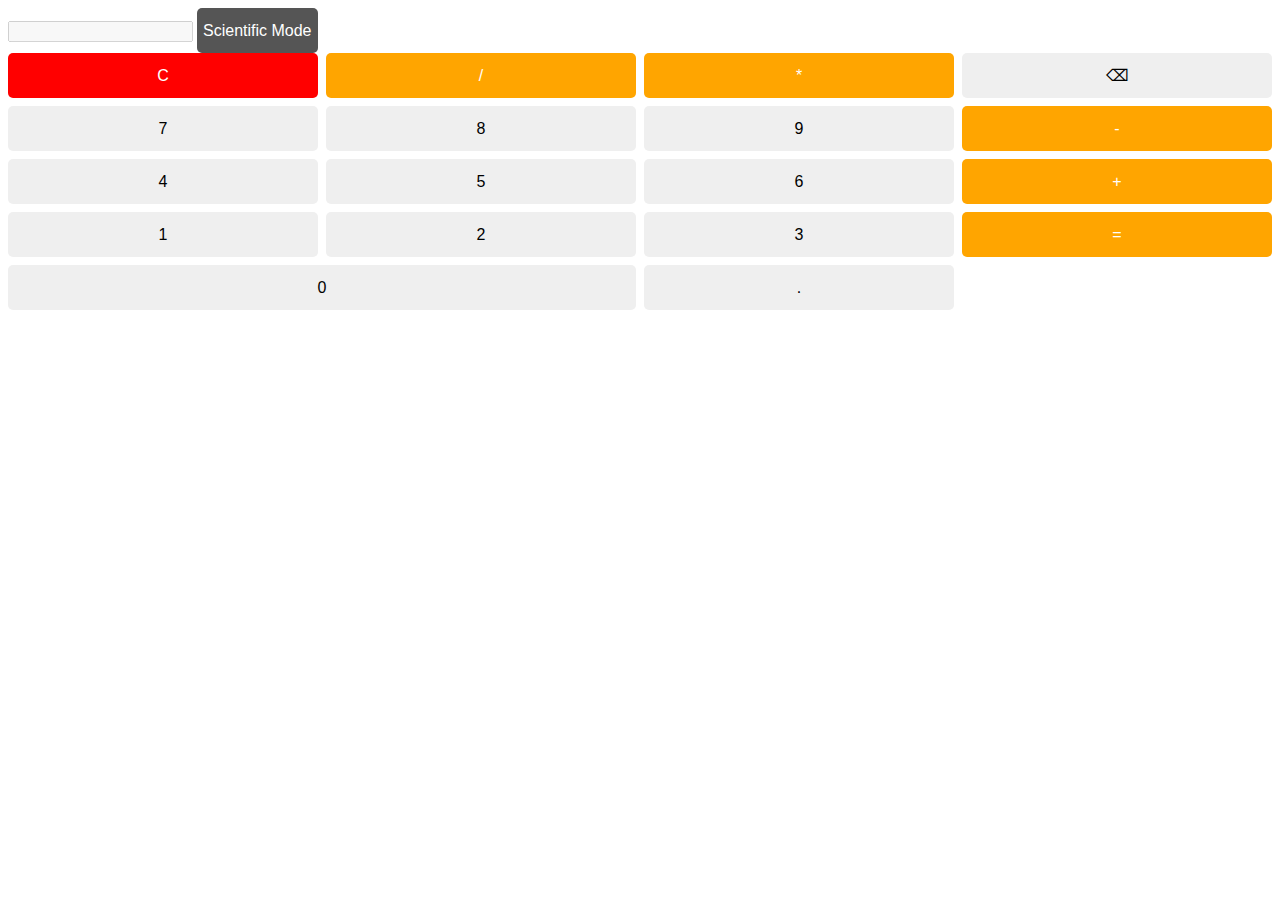
<file: EXP5/index.html>
<html>
<head>
    <title>Scientific Calculator</title>
    <style>
        
            border-radius: 10px;
            width: 340px;
        }

        #display {
            width: 100%;
            height: 50px;
            font-size: 20px;
            margin-bottom: 10px;
            text-align: right;
            padding: 5px;
            border-radius: 5px;
            border: none;+
        }

        .buttons {
            display: grid;
            grid-template-columns: repeat(4, 1fr);
            gap: 8px;
        }

        .scientific {
            display: none;
            margin-bottom: 10px;
        }

        .scientific.active {
            display: grid;
            grid-template-columns: repeat(4, 1fr);
            gap: 8px;
        }

        button {
            height: 45px;
            font-size: 16px;
            border: none;
            border-radius: 5px;
            cursor: pointer;
        }

        .operator { background: orange; color: white; }
        .clear { background: red; color: white; }
        .mode { background: #555; color: white; }
    </style>
</head>
<body>

<div class="calculator">
    <input type="text" id="display" disabled>

    <button class="mode" onclick="toggleScientific()">Scientific Mode</button>

    <!-- Scientific Buttons -->
    <div class="scientific" id="scientificPanel">
        <button onclick="calculateScientific('sin')">sin</button>
        <button onclick="calculateScientific('cos')">cos</button>
        <button onclick="calculateScientific('tan')">tan</button>
        <button onclick="calculateScientific('sqrt')">√</button>

        <button onclick="calculateScientific('log')">log</button>
        <button onclick="calculateScientific('ln')">ln</button>
        <button onclick="appendValue(Math.PI)">π</button>
        <button onclick="appendValue('^')">^</button>
    </div>

    <!-- Basic Buttons -->
    <div class="buttons">
        <button onclick="clearDisplay()" class="clear">C</button>
        <button onclick="appendValue('/') " class="operator">/</button>
        <button onclick="appendValue('*')" class="operator">*</button>
        <button onclick="deleteLast()">⌫</button>

        <button onclick="appendValue('7')">7</button>
        <button onclick="appendValue('8')">8</button>
        <button onclick="appendValue('9')">9</button>
        <button onclick="appendValue('-')" class="operator">-</button>

        <button onclick="appendValue('4')">4</button>
        <button onclick="appendValue('5')">5</button>
        <button onclick="appendValue('6')">6</button>
        <button onclick="appendValue('+')" class="operator">+</button>

        <button onclick="appendValue('1')">1</button>
        <button onclick="appendValue('2')">2</button>
        <button onclick="appendValue('3')">3</button>
        <button onclick="calculate()" class="operator">=</button>

        <button onclick="appendValue('0')" style="grid-column: span 2;">0</button>
        <button onclick="appendValue('.')">.</button>
    </div>
</div>

<script>
    function appendValue(value) {
        document.getElementById("display").value += value;
    }

    function clearDisplay() {
        document.getElementById("display").value = "";
    }

    function deleteLast() {
        let display = document.getElementById("display");
        display.value = display.value.slice(0, -1);
    }

    function calculate() {
        try {
            let expression = document.getElementById("display").value;

            // Replace ^ with **
            expression = expression.replace(/\^/g, "**");

            let result = Function('"use strict";return (' + expression + ')')();
            document.getElementById("display").value = result;
        } catch {
            alert("Invalid Expression");
        }
    }

    function calculateScientific(type) {
        let display = document.getElementById("display");
        let value = parseFloat(display.value);

        if (isNaN(value)) {
            alert("Enter a number first");
            return;
        }

        let result;

        switch(type) {
            case 'sin':
                result = Math.sin(value * Math.PI / 180); // degree mode
                break;
            case 'cos':
                result = Math.cos(value * Math.PI / 180);
                break;
            case 'tan':
                result = Math.tan(value * Math.PI / 180);
                break;
            case 'sqrt':
                result = Math.sqrt(value);
                break;
            case 'log':
                result = Math.log10(value);
                break;
            case 'ln':
                result = Math.log(value);
                break;
        }

        display.value = result;
    }

    function toggleScientific() {
        document.getElementById("scientificPanel").classList.toggle("active");
    }
</script>

</body>
</html>
</file>
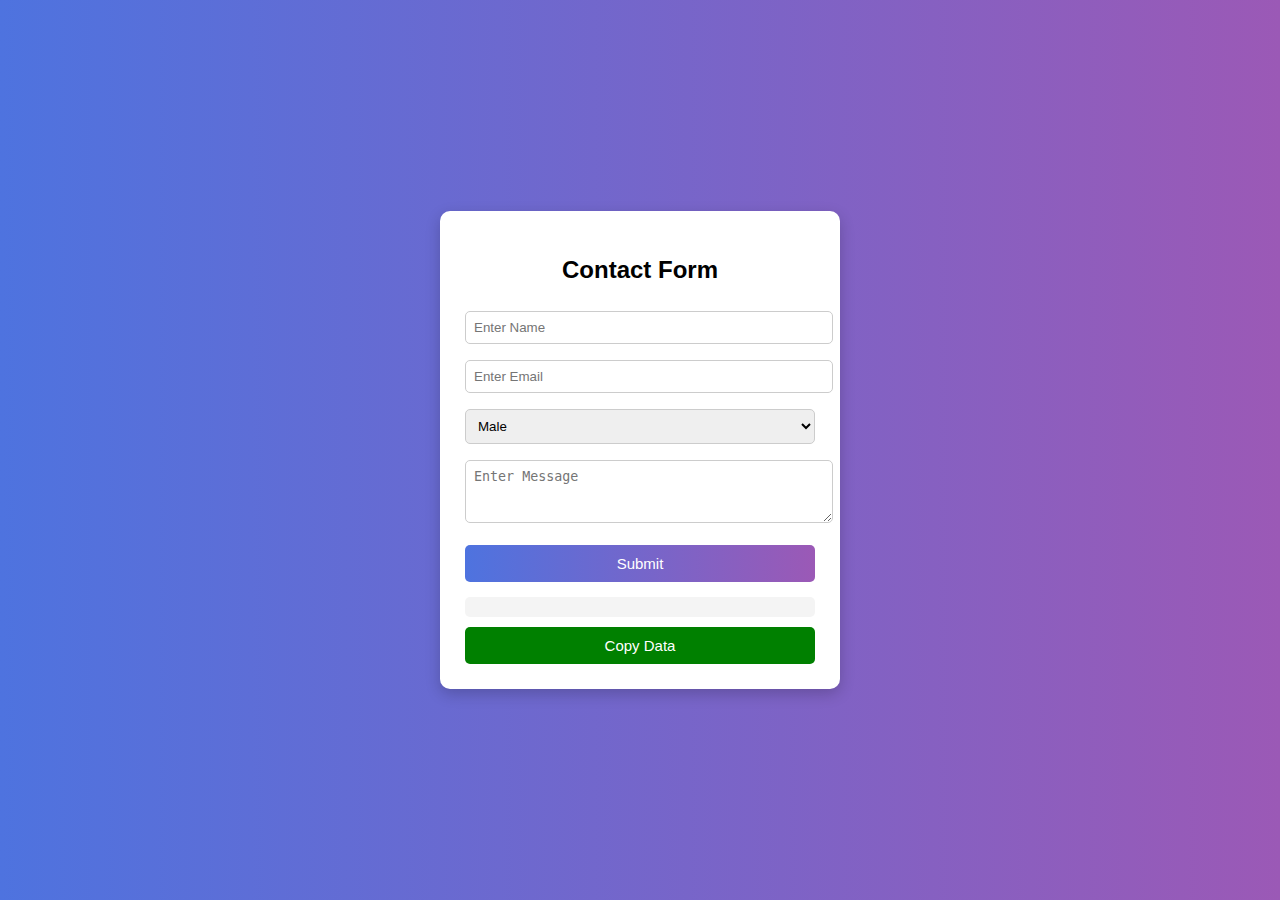
<file: EXP6/index.html>
<!DOCTYPE html>
<html lang="en">
<head>
<meta charset="UTF-8">
<meta name="viewport" content="width=device-width, initial-scale=1.0">
<title>Form with Copy Feature</title>

<style>
    body {
        margin: 0;
        font-family: Arial, sans-serif;
        background: linear-gradient(to right, #4e73df, #9b59b6);
        display: flex;
        justify-content: center;
        align-items: center;
        height: 100vh;
    }

    .container {
        background: white;
        padding: 25px;
        width: 350px;
        border-radius: 10px;
        box-shadow: 0 5px 15px rgba(0,0,0,0.2);
    }

    h2 {
        text-align: center;
    }

    input, select, textarea {
        width: 100%;
        padding: 8px;
        margin: 8px 0;
        border-radius: 5px;
        border: 1px solid #ccc;
    }

    button {
        width: 100%;
        padding: 10px;
        border: none;
        border-radius: 5px;
        margin-top: 10px;
        cursor: pointer;
        font-size: 15px;
    }

    .submit-btn {
        background: linear-gradient(to right, #4e73df, #9b59b6);
        color: white;
    }

    .copy-btn {
        background: green;
        color: white;
    }

    .output {
        margin-top: 15px;
        background: #f4f4f4;
        padding: 10px;
        border-radius: 5px;
        white-space: pre-line;
    }
</style>
</head>

<body>

<div class="container">
    <h2>Contact Form</h2>

    <form id="form">
        <input type="text" id="name" placeholder="Enter Name" required>
        <input type="email" id="email" placeholder="Enter Email" required>

        <select id="gender">
            <option value="Male">Male</option>
            <option value="Female">Female</option>
        </select>

        <textarea id="message" rows="3" placeholder="Enter Message"></textarea>

        <button type="submit" class="submit-btn">Submit</button>
    </form>

    <div id="output" class="output"></div>

    <button id="copyBtn" class="copy-btn">Copy Data</button>
</div>

<script>
    const form = document.getElementById("form");
    const output = document.getElementById("output");
    const copyBtn = document.getElementById("copyBtn");

    form.addEventListener("submit", function(e) {
        e.preventDefault();

        const name = document.getElementById("name").value;
        const email = document.getElementById("email").value;
        const gender = document.getElementById("gender").value;
        const message = document.getElementById("message").value;

        output.textContent =
            "Name: " + name + "\n" +
            "Email: " + email + "\n" +
            "Gender: " + gender + "\n" +
            "Message: " + message;
    });

    copyBtn.addEventListener("click", async function() {
        try {
            await navigator.clipboard.writeText(output.textContent);
            copyBtn.textContent = "Copied!";
            setTimeout(() => {
                copyBtn.textContent = "Copy Data";
            }, 2000);
        } catch (err) {
            alert("Failed to copy!");
        }
    });
</script>

</body>
</html>
</file>
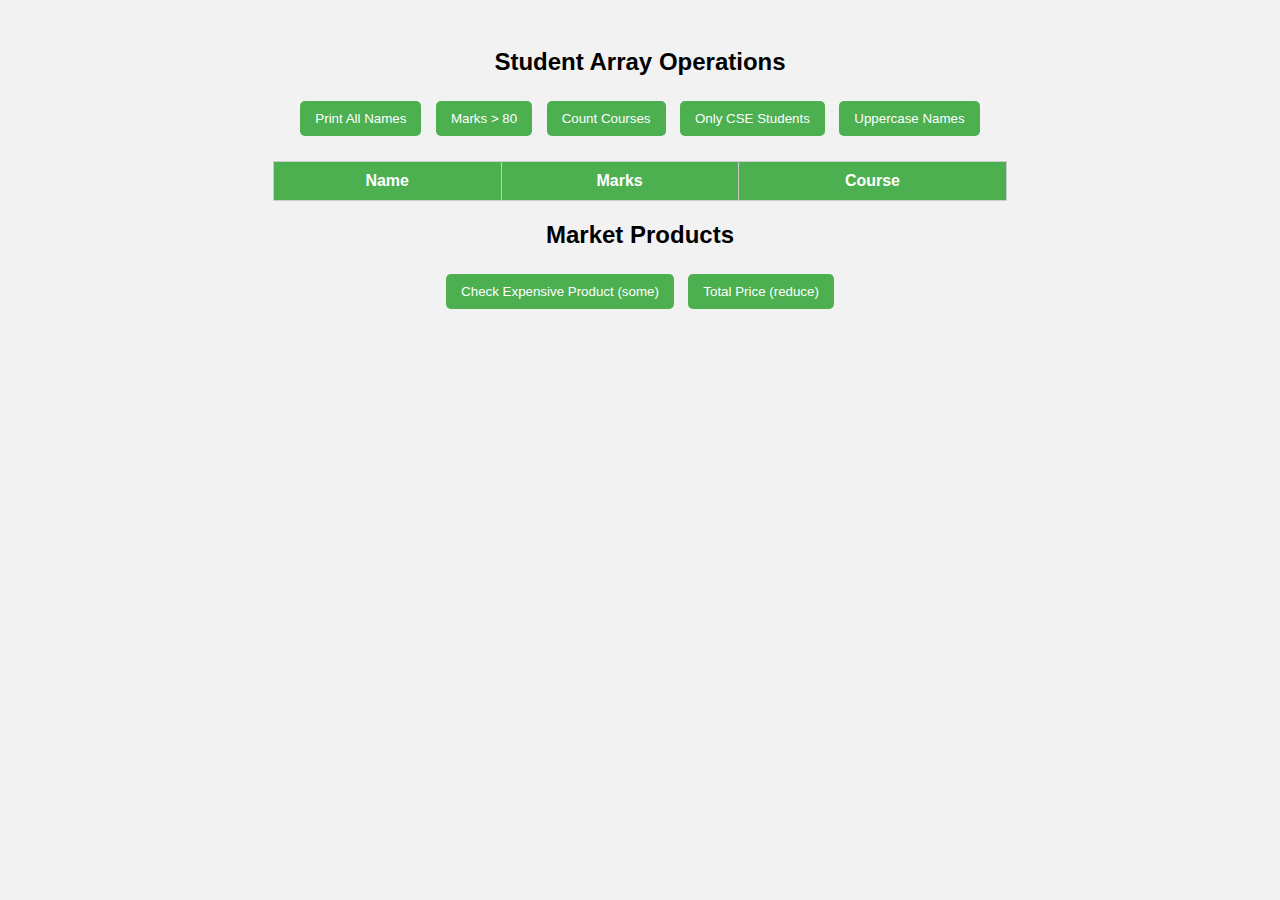
<file: EXP7/INDEX.html>
<!DOCTYPE html>
<html>
<head>
<title>WT Lecture Program</title>
<link rel="stylesheet" href="style.css">
</head>

<body>

<h2>Student Array Operations</h2>

<div class="buttons">
<button onclick="printNames()">Print All Names</button>
<button onclick="marksAbove80()">Marks > 80</button>
<button onclick="countCourses()">Count Courses</button>
<button onclick="showCSE()">Only CSE Students</button>
<button onclick="convertUpper()">Uppercase Names</button>
</div>

<table>
<thead>
<tr>
<th>Name</th>
<th>Marks</th>
<th>Course</th>
</tr>
</thead>

<tbody id="tableBody"></tbody>
</table>

<h2>Market Products</h2>

<div class="buttons">
<button onclick="checkExpensive()">Check Expensive Product (some)</button>
<button onclick="totalPrice()">Total Price (reduce)</button>
</div>

<p id="result"></p>

<script src="script.js"></script>

</body>
</html>
</file>
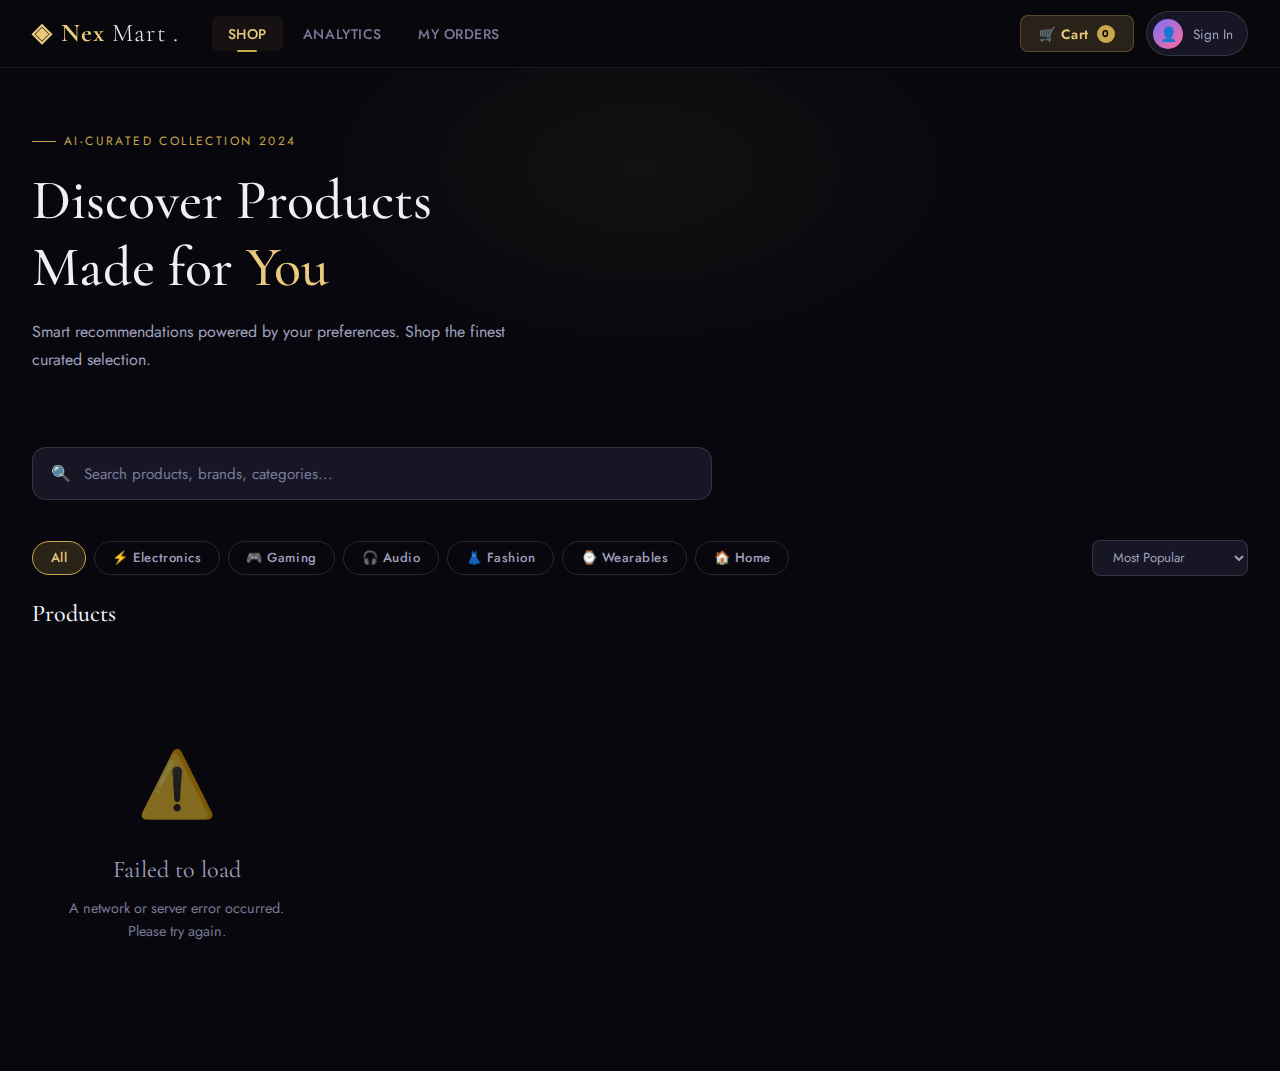
<file: nexmart_production/index.html>
<!DOCTYPE html>
<html lang="en">
<head>
  <meta charset="UTF-8">
  <meta name="viewport" content="width=device-width, initial-scale=1.0">
  <title>NexMart — AI-Powered Premium Shopping</title>
  <meta name="description" content="Discover curated products with AI-powered recommendations">
  <link rel="stylesheet" href="assets/css/style.css">
  <link rel="icon" href="data:image/svg+xml,<svg xmlns='http://www.w3.org/2000/svg' viewBox='0 0 100 100'><text y='.9em' font-size='90'>◈</text></svg>">
</head>
<body>

<!-- ============================================
     NAVBAR
     ============================================ -->
<nav class="navbar">
  <div class="container">
    <div class="logo">◈ Nex<span>Mart</span><span class="logo-dot">.</span></div>

    <div class="nav-links">
      <button class="nav-link active" data-page="shop"            onclick="showPage('shop')">Shop</button>

      <button class="nav-link"        data-page="analytics"        onclick="showPage('analytics')">Analytics</button>
      <button class="nav-link"        data-page="orders"           onclick="showPage('orders')">My Orders</button>
    </div>

    <div class="nav-right">
      <button class="cart-btn" onclick="showPage('cart')">
        🛒 Cart
        <span class="cart-badge" id="cartBadge">0</span>
      </button>
      <button class="user-btn" id="userBtn">
        <div class="avatar" id="navAvatar">👤</div>
        <span id="navUserName">Sign In</span>
      </button>
      <button class="logout-btn" id="logoutBtn" style="display: none;" onclick="signOut()">
        Log Out
      </button>
    </div>
  </div>
</nav>

<!-- ============================================
     MAIN CONTENT
     ============================================ -->
<div class="page-wrap">

  <!-- ========== SHOP PAGE ========== -->
  <div class="page active" id="page-shop">
    <div class="container">

      <div class="hero">
        <div class="hero-label">AI-Curated Collection 2024</div>
        <h1>Discover Products<br>Made for <em>You</em></h1>
        <p class="hero-sub">Smart recommendations powered by your preferences. Shop the finest curated selection.</p>
      </div>

      <div class="search-section">
        <div class="search-wrap">
          <span class="search-icon">🔍</span>
          <input
            type="text"
            class="search-input"
            id="searchInput"
            placeholder="Search products, brands, categories..."
            oninput="handleSearch(this.value)"
            autocomplete="off"
          >
          <div class="search-dropdown" id="searchDropdown"></div>
        </div>
      </div>

      <div class="filter-bar">
        <button class="filter-chip active" data-slug="all"         onclick="setFilter('all', this)">All</button>
        <button class="filter-chip"        data-slug="electronics" onclick="setFilter('electronics', this)">⚡ Electronics</button>
        <button class="filter-chip"        data-slug="gaming"      onclick="setFilter('gaming', this)">🎮 Gaming</button>
        <button class="filter-chip"        data-slug="audio"       onclick="setFilter('audio', this)">🎧 Audio</button>
        <button class="filter-chip"        data-slug="fashion"     onclick="setFilter('fashion', this)">👗 Fashion</button>
        <button class="filter-chip"        data-slug="wearables"   onclick="setFilter('wearables', this)">⌚ Wearables</button>
        <button class="filter-chip"        data-slug="home"        onclick="setFilter('home', this)">🏠 Home</button>
        <select class="sort-select" onchange="setSort(this.value)">
          <option value="views">Most Popular</option>
          <option value="rating">Top Rated</option>
          <option value="price_asc">Price: Low to High</option>
          <option value="price_desc">Price: High to Low</option>
          <option value="newest">Newest</option>
        </select>
      </div>

      <div class="section-hdr">
        <h2>Products</h2>
        <span class="section-count" id="productCount"></span>
      </div>

      <div class="products-grid" id="productsGrid">
        <div class="loading-wrap" style="grid-column:1/-1">
          <div class="spinner"></div>
          <div class="loading-text">Loading products...</div>
        </div>
      </div>

    </div>
  </div>



  <!-- ========== CART PAGE ========== -->
  <div class="page" id="page-cart">
    <div class="container">
      <div style="padding-top:2.5rem">
        <div class="hero-label">Your Selection</div>
        <h1 style="font-size:2rem;margin-bottom:2rem">Shopping Cart</h1>
      </div>
      <div class="cart-layout">
        <div id="cartContent">
          <div class="loading-wrap"><div class="spinner"></div></div>
        </div>
        <div id="cartSummaryPanel"></div>
      </div>
    </div>
  </div>

  <!-- ========== ANALYTICS PAGE ========== -->
  <div class="page" id="page-analytics">
    <div class="container analytics-page">
      <div class="hero-label">Store Intelligence</div>
      <h1 style="font-size:2rem;margin-bottom:2rem">Analytics Dashboard</h1>

      <div class="metrics-grid" id="analyticsMetrics">
        <div class="loading-wrap" style="grid-column:1/-1"><div class="spinner"></div></div>
      </div>

      <div class="analytics-two-col">
        <div class="chart-card">
          <div class="chart-title">Most Viewed Products</div>
          <div class="chart-sub">Ranked by total view count</div>
          <div id="viewedChart"></div>
        </div>
        <div class="chart-card">
          <div class="chart-title">Top Categories</div>
          <div class="chart-sub">By total product views</div>
          <div id="catChart"></div>
        </div>
      </div>

      <div class="chart-card">
        <div class="chart-title">Recent Orders</div>
        <div class="chart-sub">Latest customer transactions</div>
        <div id="recentOrdersList"></div>
      </div>
    </div>
  </div>

  <!-- ========== ORDERS PAGE ========== -->
  <div class="page" id="page-orders">
    <div class="container orders-page">
      <div class="hero-label">Purchase History</div>
      <div style="display:flex;align-items:baseline;gap:1rem;margin-bottom:2rem">
        <h1 style="font-size:2rem">My Orders</h1>
        <span class="section-count" id="ordersCount"></span>
      </div>
      <div id="ordersList">
        <div class="loading-wrap"><div class="spinner"></div></div>
      </div>
    </div>
  </div>

  <!-- ========== AUTH PAGE ========== -->
  <div class="page" id="page-auth">
    <div class="auth-page">
      <div class="auth-card">
        <div class="auth-card-logo">◈ NexMart</div>
        <h2 class="auth-title" id="authTitle">Welcome back</h2>
        <p class="auth-sub" id="authSubtitle">Sign in to your NexMart account</p>

        <div class="auth-field" id="nameField" style="display:none">
          <label>Full Name</label>
          <input type="text" id="authName" placeholder="Your full name">
        </div>
        <div class="auth-field">
          <label>Email Address</label>
          <input type="email" id="authEmail" placeholder="you@example.com">
        </div>
        <div class="auth-field">
          <label>Password</label>
          <input type="password" id="authPass" placeholder="••••••••" onkeydown="if(event.key==='Enter')submitAuth()">
        </div>

        <button class="auth-btn" id="authBtn" onclick="submitAuth()">Sign In</button>

        <div class="auth-switch" id="authSwitchText">
          New to NexMart? <span class="auth-switch-link" onclick="setAuthMode('register')">Create account</span>
        </div>

        <div class="demo-section">
          <div class="demo-label">Quick Demo Login</div>
          <div class="demo-chips">
            <div class="demo-chip" onclick="loginDemo('Admin User','admin@nexmart.com');submitAuth()">👑 Admin</div>
            <div class="demo-chip" onclick="document.getElementById('authEmail').value='alex@demo.com';document.getElementById('authPass').value='demo123'">Alex — Gamer</div>
            <div class="demo-chip" onclick="document.getElementById('authEmail').value='priya@demo.com';document.getElementById('authPass').value='demo123'">Priya — Tech</div>
          </div>
          <div style="font-size:0.75rem;color:var(--muted);margin-top:0.75rem">
            ℹ️ Demo users: register them first, or use the Admin account (password: <code style="color:var(--gold2)">admin123</code>). Admin password uses default bcrypt — update in DB if needed.
          </div>
        </div>

        <div style="text-align:center;margin-top:1.5rem">
          <button onclick="signOut()" style="font-size:0.8rem;color:var(--muted);background:none;border:none;cursor:pointer">Sign Out ↗</button>
        </div>
      </div>
    </div>
  </div>

</div><!-- end .page-wrap -->

<!-- ============================================
     PRODUCT MODAL
     ============================================ -->
<div class="modal-overlay" id="productModal">
  <div class="modal">
    <div class="modal-img" id="modalImg">⏳</div>
    <div class="modal-body" id="modalBody">
      <div class="loading-wrap"><div class="spinner"></div></div>
    </div>
  </div>
</div>

<!-- ============================================
     TOAST NOTIFICATIONS
     ============================================ -->
<div class="toast-container" id="toastContainer"></div>

<!-- ============================================
     SCRIPTS
     ============================================ -->
<script src="assets/js/app.js"></script>
</body>
</html>
</file>
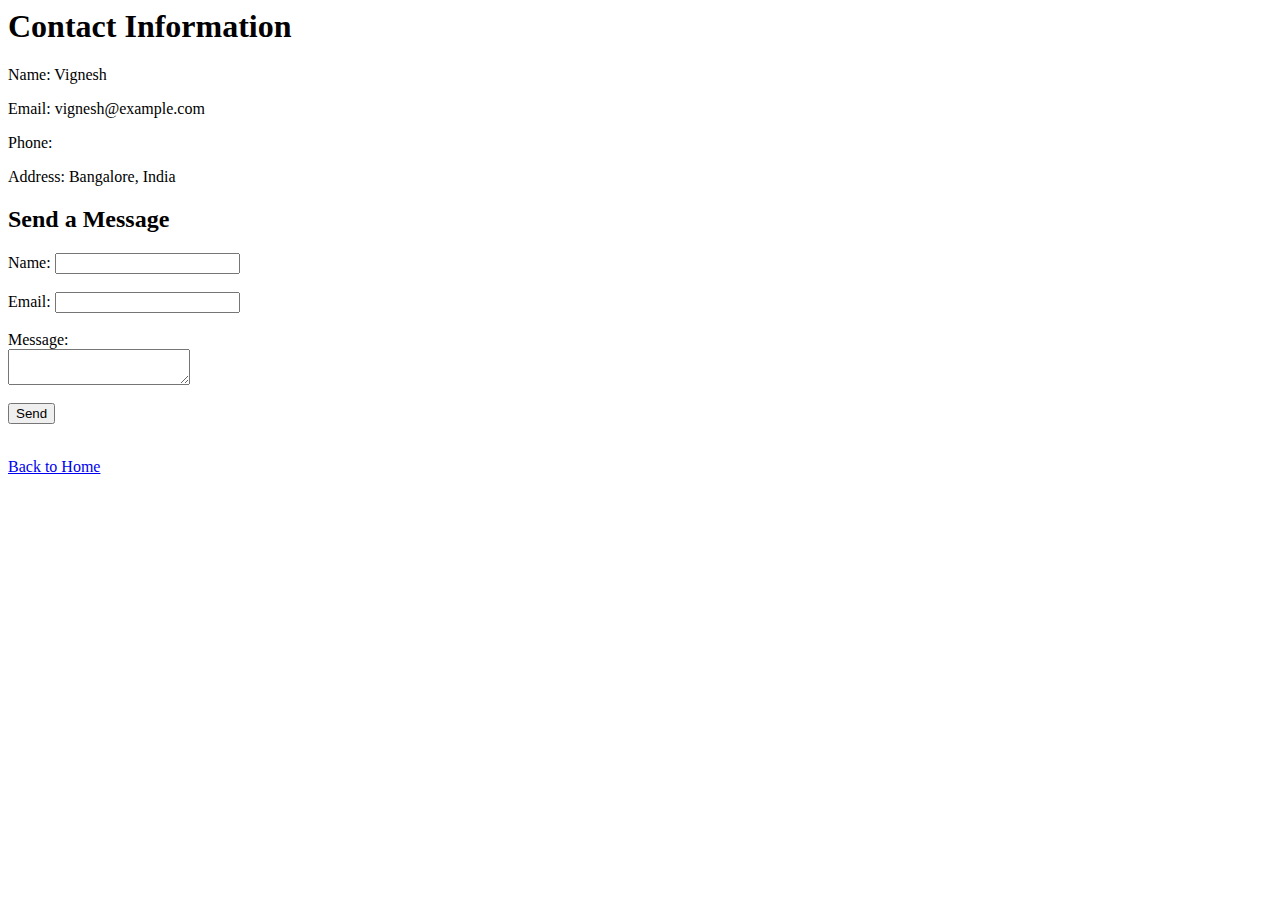
<file: EXP1/about.html>
<html>
<head>
<title>Contact Me</title>
</head>

<body>

<h1>Contact Information</h1>

<p>Name: Vignesh</p>
<p>Email: vignesh@example.com</p>
<p>Phone: </p>
<p>Address: Bangalore, India</p>

<h2>Send a Message</h2>

<form>
Name: <input type="text"><br><br>
Email: <input type="email"><br><br>
Message:<br>
<textarea></textarea><br><br>
<input type="submit" value="Send">
</form>

<br>

<a href="index.html">Back to Home</a>

</body>
</html>
</file>
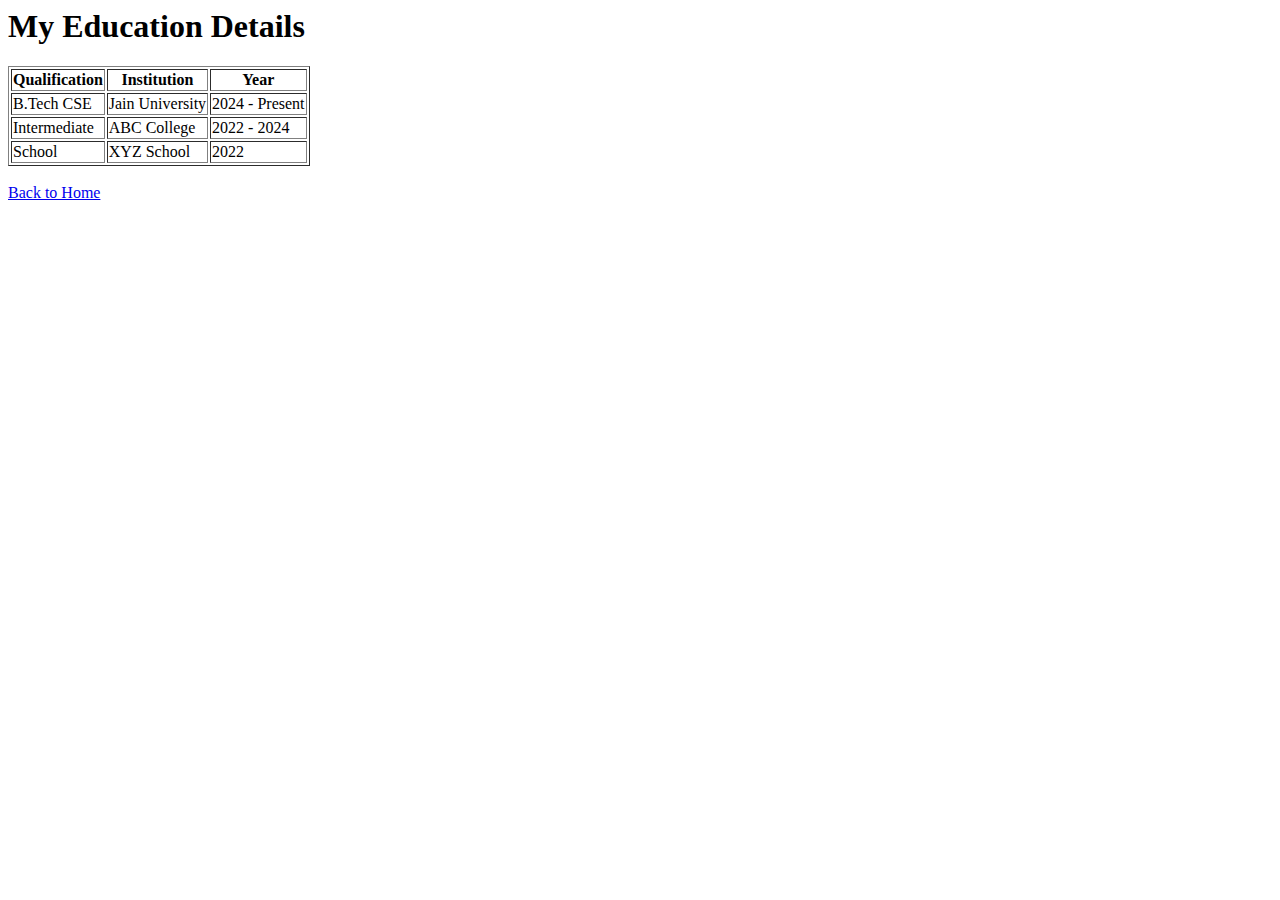
<file: EXP1/education.html>
<html>
<head>
<title>Education</title>
</head>

<body>

<h1>My Education Details</h1>

<table border="1">
<tr>
<th>Qualification</th>
<th>Institution</th>
<th>Year</th>
</tr>

<tr>
<td>B.Tech CSE</td>
<td>Jain University</td>
<td>2024 - Present</td>
</tr>

<tr>
<td>Intermediate</td>
<td>ABC College</td>
<td>2022 - 2024</td>
</tr>

<tr>
<td>School</td>
<td>XYZ School</td>
<td>2022</td>
</tr>

</table>

<br>

<a href="index.html">Back to Home</a>

</body>
</html>
</file>
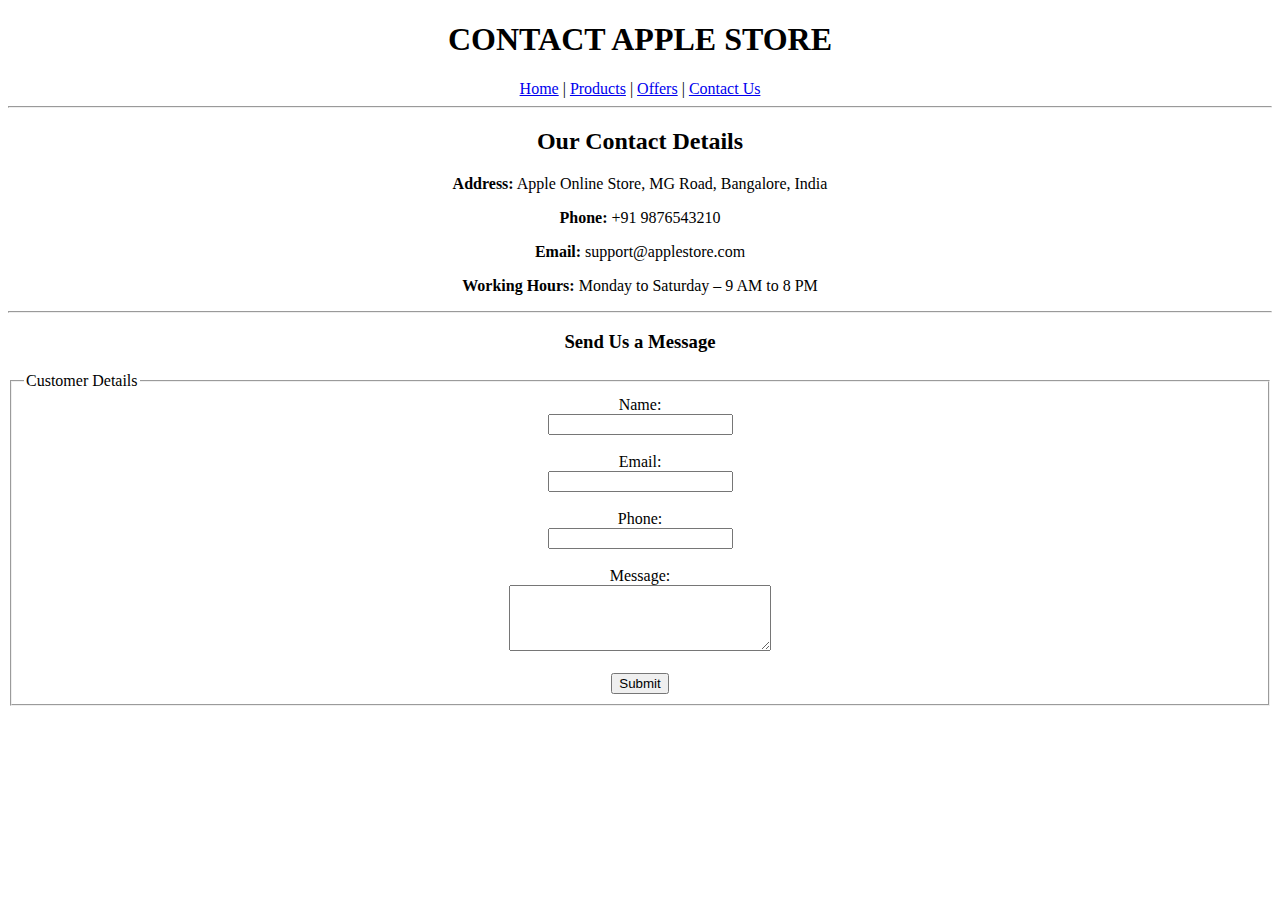
<file: EXP2/contact.html>
<!DOCTYPE html>
<html>
<head>
<title>Contact Apple Store</title>
</head>

<body>

<center>
<h1>CONTACT APPLE STORE</h1>

<a href="index.html">Home</a> |
<a href="products.html">Products</a> |
<a href="offers.html">Offers</a> |
<a href="contact.html">Contact Us</a>

<hr>

<h2>Our Contact Details</h2>

<p>
<b>Address:</b> Apple Online Store, MG Road, Bangalore, India
</p>

<p>
<b>Phone:</b> +91 9876543210
</p>

<p>
<b>Email:</b> support@applestore.com
</p>

<p>
<b>Working Hours:</b> Monday to Saturday – 9 AM to 8 PM
</p>

<hr>

<h3>Send Us a Message</h3>

<form>

<fieldset>
<legend>Customer Details</legend>

Name:<br>
<input type="text"><br><br>

Email:<br>
<input type="email"><br><br>

Phone:<br>
<input type="text"><br><br>

Message:<br>
<textarea rows="4" cols="30"></textarea><br><br>

<input type="submit" value="Submit">

</fieldset>

</form>

</center>

</body>
</html>
</file>
<file: EXP7/style.css>
body{
font-family: Arial;
background:#f2f2f2;
text-align:center;
padding:20px;
}

table{
border-collapse:collapse;
margin:auto;
width:60%;
background:white;
}

th,td{
border:1px solid #ccc;
padding:10px;
}

th{
background:#4CAF50;
color:white;
}

.buttons{
margin:20px;
}

button{
padding:10px 15px;
margin:5px;
border:none;
background:#4CAF50;
color:white;
cursor:pointer;
border-radius:5px;
}

button:hover{
background:#45a049;
}

#result{
font-size:18px;
font-weight:bold;
margin-top:15px;
}
</file>
<file: nexmart_production/assets/css/style.css>
/* ============================================
   NexMart - Premium Dark Luxury Theme
   ============================================ */

@import url('https://fonts.googleapis.com/css2?family=Cormorant+Garamond:wght@300;400;500;600;700&family=Jost:wght@300;400;500;600&display=swap');

/* ---- VARIABLES ---- */
:root {
  --bg:          #07070d;
  --surface:     #0f0f1a;
  --surface2:    #161625;
  --surface3:    #1e1e32;
  --border:      rgba(255,255,255,0.07);
  --border2:     rgba(255,255,255,0.13);
  --gold:        #c9a84c;
  --gold2:       #e8c97d;
  --gold-glow:   rgba(201,168,76,0.18);
  --accent:      #7b6ef6;
  --accent2:     #ff6b9d;
  --teal:        #00d4aa;
  --text:        #f0eff8;
  --muted:       #7a7a99;
  --muted2:      #a0a0be;
  --danger:      #e05252;
  --success:     #3dba7f;
  --radius:      14px;
  --radius-sm:   8px;
  --shadow:      0 24px 60px rgba(0,0,0,0.5);
  --shadow-gold: 0 0 40px rgba(201,168,76,0.12);
}

/* ---- RESET ---- */
*, *::before, *::after { box-sizing: border-box; margin: 0; padding: 0; }
html { scroll-behavior: smooth; }
body {
  background: var(--bg);
  color: var(--text);
  font-family: 'Jost', sans-serif;
  font-weight: 400;
  line-height: 1.6;
  min-height: 100vh;
  overflow-x: hidden;
}
img { max-width: 100%; display: block; }
a { color: inherit; text-decoration: none; }
button { cursor: pointer; font-family: inherit; border: none; background: none; }
input, textarea, select { font-family: inherit; color: var(--text); }
ul { list-style: none; }

/* ---- TYPOGRAPHY ---- */
h1, h2, h3, h4, h5 {
  font-family: 'Cormorant Garamond', serif;
  font-weight: 500;
  line-height: 1.2;
}
h1 { font-size: clamp(2.2rem, 5vw, 3.5rem); }
h2 { font-size: clamp(1.5rem, 3vw, 2.2rem); }
h3 { font-size: 1.3rem; }

/* ---- SCROLLBAR ---- */
::-webkit-scrollbar { width: 5px; height: 5px; }
::-webkit-scrollbar-track { background: var(--surface); }
::-webkit-scrollbar-thumb { background: var(--border2); border-radius: 3px; }

/* ============================================
   LAYOUT
   ============================================ */
.container { max-width: 1280px; margin: 0 auto; padding: 0 2rem; }

/* ============================================
   NAVBAR
   ============================================ */
.navbar {
  position: fixed;
  top: 0; left: 0; right: 0;
  z-index: 1000;
  height: 68px;
  background: rgba(7,7,13,0.85);
  backdrop-filter: blur(24px);
  -webkit-backdrop-filter: blur(24px);
  border-bottom: 1px solid var(--border);
  display: flex;
  align-items: center;
}
.navbar .container {
  display: flex;
  align-items: center;
  gap: 2rem;
  width: 100%;
}
.logo {
  font-family: 'Cormorant Garamond', serif;
  font-size: 1.6rem;
  font-weight: 700;
  letter-spacing: 0.05em;
  color: var(--gold2);
  white-space: nowrap;
  display: flex;
  align-items: center;
  gap: 0.4rem;
}
.logo span { color: var(--text); font-weight: 300; }
.logo-dot { color: var(--gold); }

.nav-links {
  display: flex;
  gap: 0.25rem;
  flex: 1;
}
.nav-link {
  padding: 0.45rem 1rem;
  border-radius: 6px;
  font-size: 0.88rem;
  font-weight: 500;
  letter-spacing: 0.04em;
  text-transform: uppercase;
  color: var(--muted);
  transition: all 0.25s;
  position: relative;
}
.nav-link:hover { color: var(--text); }
.nav-link.active {
  color: var(--gold2);
  background: rgba(201,168,76,0.08);
}
.nav-link.active::after {
  content: '';
  position: absolute;
  bottom: -1px; left: 50%; transform: translateX(-50%);
  width: 20px; height: 2px;
  background: var(--gold);
  border-radius: 2px;
}

.nav-right {
  display: flex;
  align-items: center;
  gap: 0.75rem;
  margin-left: auto;
}

.cart-btn {
  display: flex;
  align-items: center;
  gap: 0.5rem;
  background: var(--gold-glow);
  border: 1px solid rgba(201,168,76,0.3);
  color: var(--gold2);
  padding: 0.45rem 1.1rem;
  border-radius: 8px;
  font-size: 0.85rem;
  font-weight: 600;
  letter-spacing: 0.05em;
  transition: all 0.25s;
}
.cart-btn:hover { background: rgba(201,168,76,0.2); border-color: var(--gold); }
.cart-badge {
  background: var(--gold);
  color: #000;
  border-radius: 50%;
  width: 18px; height: 18px;
  font-size: 10px; font-weight: 700;
  display: flex; align-items: center; justify-content: center;
}

.user-btn {
  display: flex;
  align-items: center;
  gap: 0.6rem;
  background: var(--surface2);
  border: 1px solid var(--border2);
  padding: 0.4rem 0.9rem 0.4rem 0.4rem;
  border-radius: 30px;
  font-size: 0.85rem;
  color: var(--muted2);
  transition: all 0.25s;
}
.user-btn:hover { border-color: var(--border2); color: var(--text); }

.logout-btn {
  display: flex;
  align-items: center;
  background: var(--surface2);
  border: 1px solid var(--border2);
  padding: 0.4rem 0.9rem;
  border-radius: 30px;
  font-size: 0.85rem;
  color: var(--danger);
  transition: all 0.25s;
}
.logout-btn:hover { border-color: rgba(224,82,82,0.5); color: #ff7a7a; background: rgba(224,82,82,0.1); }
.avatar {
  width: 30px; height: 30px;
  border-radius: 50%;
  background: linear-gradient(135deg, var(--accent), var(--accent2));
  display: flex; align-items: center; justify-content: center;
  font-size: 14px;
  flex-shrink: 0;
}

/* ============================================
   PAGE LAYOUT
   ============================================ */
.page-wrap {
  padding-top: 68px;
  min-height: 100vh;
}
.page { display: none; }
.page.active { display: block; }

/* ============================================
   HERO SECTION (Shop page)
   ============================================ */
.hero {
  padding: 4rem 0 3rem;
  position: relative;
  overflow: hidden;
}
.hero::before {
  content: '';
  position: absolute;
  top: -100px; left: 50%; transform: translateX(-50%);
  width: 700px; height: 400px;
  background: radial-gradient(ellipse, rgba(201,168,76,0.06) 0%, transparent 70%);
  pointer-events: none;
}
.hero-label {
  font-size: 0.75rem;
  letter-spacing: 0.2em;
  text-transform: uppercase;
  color: var(--gold);
  margin-bottom: 1rem;
  display: flex;
  align-items: center;
  gap: 0.5rem;
}
.hero-label::before {
  content: '';
  width: 24px; height: 1px;
  background: var(--gold);
}
.hero h1 { margin-bottom: 1rem; }
.hero h1 em { color: var(--gold2); font-style: normal; }
.hero-sub {
  font-size: 1rem;
  color: var(--muted2);
  max-width: 480px;
  line-height: 1.8;
}

/* ============================================
   SEARCH BAR
   ============================================ */
.search-section { padding: 1.5rem 0; position: relative; }
.search-wrap { position: relative; max-width: 680px; }
.search-icon {
  position: absolute;
  left: 1.2rem; top: 50%; transform: translateY(-50%);
  color: var(--muted); font-size: 1rem; pointer-events: none;
}
.search-input {
  width: 100%;
  background: var(--surface2);
  border: 1px solid var(--border2);
  border-radius: var(--radius);
  padding: 0.9rem 1.2rem 0.9rem 3.2rem;
  font-size: 0.95rem;
  color: var(--text);
  outline: none;
  transition: all 0.25s;
}
.search-input::placeholder { color: var(--muted); }
.search-input:focus {
  border-color: rgba(201,168,76,0.4);
  background: var(--surface3);
  box-shadow: 0 0 0 3px rgba(201,168,76,0.08);
}
.search-dropdown {
  position: absolute;
  top: calc(100% + 8px);
  left: 0; right: 0;
  background: var(--surface2);
  border: 1px solid var(--border2);
  border-radius: var(--radius);
  overflow: hidden;
  display: none;
  z-index: 200;
  box-shadow: var(--shadow);
}
.search-dropdown.open { display: block; }
.search-dd-label {
  font-size: 0.7rem;
  letter-spacing: 0.1em;
  text-transform: uppercase;
  color: var(--muted);
  padding: 0.7rem 1.2rem 0.3rem;
}
.search-dd-item {
  display: flex;
  align-items: center;
  gap: 0.8rem;
  padding: 0.65rem 1.2rem;
  cursor: pointer;
  transition: background 0.15s;
  font-size: 0.9rem;
}
.search-dd-item:hover { background: var(--surface3); }
.sug-emoji {
  font-size: 1.2rem;
  width: 32px; height: 32px;
  background: var(--surface3);
  border-radius: 8px;
  display: flex; align-items: center; justify-content: center;
  flex-shrink: 0;
}
.sug-name { flex: 1; font-weight: 500; }
.sug-price { color: var(--gold2); font-weight: 600; font-size: 0.85rem; }
.ai-tag {
  font-size: 0.68rem;
  background: rgba(123,110,246,0.15);
  color: var(--accent);
  border: 1px solid rgba(123,110,246,0.25);
  padding: 2px 7px;
  border-radius: 10px;
  letter-spacing: 0.05em;
}

/* ============================================
   FILTER BAR
   ============================================ */
.filter-bar {
  display: flex;
  align-items: center;
  gap: 0.5rem;
  padding: 1rem 0 1.5rem;
  overflow-x: auto;
  scrollbar-width: none;
}
.filter-bar::-webkit-scrollbar { display: none; }
.filter-chip {
  padding: 0.4rem 1.1rem;
  border: 1px solid var(--border2);
  border-radius: 30px;
  font-size: 0.82rem;
  font-weight: 500;
  letter-spacing: 0.04em;
  color: var(--muted2);
  white-space: nowrap;
  transition: all 0.2s;
  background: transparent;
}
.filter-chip:hover { border-color: var(--gold); color: var(--gold2); }
.filter-chip.active {
  background: var(--gold-glow);
  border-color: var(--gold);
  color: var(--gold2);
}
.sort-select {
  margin-left: auto;
  background: var(--surface2);
  border: 1px solid var(--border2);
  padding: 0.4rem 1rem;
  border-radius: 8px;
  font-size: 0.82rem;
  color: var(--muted2);
  outline: none;
  cursor: pointer;
}

/* ============================================
   SECTION HEADER
   ============================================ */
.section-hdr {
  display: flex;
  align-items: baseline;
  gap: 0.75rem;
  margin-bottom: 1.5rem;
}
.section-hdr h2 { font-size: 1.5rem; }
.section-count {
  font-size: 0.82rem;
  color: var(--muted);
  font-family: 'Jost', sans-serif;
}

/* ============================================
   PRODUCT GRID
   ============================================ */
.products-grid {
  display: grid;
  grid-template-columns: repeat(auto-fill, minmax(230px, 1fr));
  gap: 1.2rem;
  margin-bottom: 3rem;
}

.product-card {
  background: var(--surface);
  border: 1px solid var(--border);
  border-radius: var(--radius);
  overflow: hidden;
  transition: transform 0.3s, border-color 0.3s, box-shadow 0.3s;
  cursor: pointer;
  position: relative;
  animation: fadeUp 0.5s both;
}
@keyframes fadeUp {
  from { opacity: 0; transform: translateY(16px); }
  to   { opacity: 1; transform: translateY(0); }
}
.product-card:hover {
  transform: translateY(-5px);
  border-color: rgba(201,168,76,0.25);
  box-shadow: 0 20px 50px rgba(0,0,0,0.4), var(--shadow-gold);
}

.product-img {
  height: 170px;
  background: var(--surface2);
  display: flex;
  align-items: center;
  justify-content: center;
  font-size: 4rem;
  position: relative;
}
.product-badge {
  position: absolute;
  top: 10px; right: 10px;
  font-size: 0.68rem;
  font-weight: 600;
  letter-spacing: 0.08em;
  text-transform: uppercase;
  padding: 3px 9px;
  border-radius: 20px;
}
.badge-sale { background: rgba(255,107,157,0.15); color: var(--accent2); border: 1px solid rgba(255,107,157,0.25); }
.badge-new  { background: rgba(0,212,170,0.12);   color: var(--teal);    border: 1px solid rgba(0,212,170,0.25); }
.badge-hot  { background: rgba(255,100,50,0.12);  color: #ff7a50;        border: 1px solid rgba(255,100,50,0.25); }

.product-body { padding: 1rem 1.1rem 1.1rem; }
.product-cat {
  font-size: 0.68rem;
  letter-spacing: 0.12em;
  text-transform: uppercase;
  color: var(--muted);
  margin-bottom: 0.3rem;
}
.product-name {
  font-family: 'Cormorant Garamond', serif;
  font-size: 1.05rem;
  font-weight: 600;
  line-height: 1.3;
  margin-bottom: 0.5rem;
  color: var(--text);
}
.product-rating { display: flex; align-items: center; gap: 0.3rem; margin-bottom: 0.6rem; }
.stars { color: var(--gold); font-size: 0.75rem; letter-spacing: -1px; }
.rating-val { font-size: 0.78rem; color: var(--muted2); }

.product-footer { display: flex; align-items: center; justify-content: space-between; }
.product-price {
  font-family: 'Cormorant Garamond', serif;
  font-size: 1.35rem;
  font-weight: 700;
  color: var(--gold2);
}
.price-orig {
  font-size: 0.8rem;
  color: var(--muted);
  text-decoration: line-through;
  font-family: 'Jost', sans-serif;
  font-weight: 400;
}
.add-btn {
  width: 34px; height: 34px;
  background: var(--gold-glow);
  border: 1px solid rgba(201,168,76,0.3);
  border-radius: 8px;
  color: var(--gold2);
  font-size: 1.1rem;
  display: flex; align-items: center; justify-content: center;
  transition: all 0.2s;
  flex-shrink: 0;
}
.add-btn:hover {
  background: var(--gold);
  color: #000;
  border-color: var(--gold);
  transform: scale(1.1);
}

/* ============================================
   PRODUCT MODAL
   ============================================ */
.modal-overlay {
  position: fixed;
  inset: 0;
  background: rgba(0,0,0,0.75);
  backdrop-filter: blur(8px);
  z-index: 2000;
  display: flex;
  align-items: center;
  justify-content: center;
  padding: 1rem;
  opacity: 0;
  pointer-events: none;
  transition: opacity 0.3s;
}
.modal-overlay.open { opacity: 1; pointer-events: all; }
.modal {
  background: var(--surface);
  border: 1px solid var(--border2);
  border-radius: 20px;
  width: 100%;
  max-width: 520px;
  max-height: 90vh;
  overflow-y: auto;
  transform: translateY(20px);
  transition: transform 0.3s;
}
.modal-overlay.open .modal { transform: translateY(0); }
.modal-img {
  background: var(--surface2);
  height: 200px;
  display: flex;
  align-items: center;
  justify-content: center;
  font-size: 6rem;
  border-radius: 18px 18px 0 0;
}
.modal-body { padding: 1.5rem 2rem 2rem; }
.modal-cat {
  font-size: 0.72rem;
  letter-spacing: 0.15em;
  text-transform: uppercase;
  color: var(--gold);
  margin-bottom: 0.4rem;
}
.modal-title {
  font-family: 'Cormorant Garamond', serif;
  font-size: 1.6rem;
  margin-bottom: 0.3rem;
}
.modal-price {
  font-family: 'Cormorant Garamond', serif;
  font-size: 1.8rem;
  font-weight: 700;
  color: var(--gold2);
  margin-bottom: 1rem;
}
.modal-desc {
  font-size: 0.9rem;
  color: var(--muted2);
  line-height: 1.8;
  margin-bottom: 1.2rem;
}
.modal-tags { display: flex; flex-wrap: wrap; gap: 0.4rem; margin-bottom: 1.5rem; }
.tag-chip {
  font-size: 0.72rem;
  background: var(--surface3);
  border: 1px solid var(--border2);
  color: var(--muted2);
  padding: 3px 10px;
  border-radius: 20px;
  letter-spacing: 0.05em;
}
.modal-actions { display: flex; gap: 0.75rem; }
.btn-primary {
  flex: 1;
  background: var(--gold);
  color: #000;
  font-weight: 700;
  font-size: 0.9rem;
  letter-spacing: 0.08em;
  text-transform: uppercase;
  padding: 0.85rem;
  border-radius: 10px;
  transition: all 0.25s;
}
.btn-primary:hover { background: var(--gold2); transform: translateY(-2px); box-shadow: 0 8px 20px rgba(201,168,76,0.3); }
.btn-secondary {
  background: var(--surface2);
  border: 1px solid var(--border2);
  color: var(--muted2);
  font-size: 0.85rem;
  padding: 0.85rem 1.2rem;
  border-radius: 10px;
  transition: all 0.25s;
}
.btn-secondary:hover { border-color: var(--border2); color: var(--text); }

/* ============================================
   RECOMMENDATIONS PAGE
   ============================================ */
.rec-hero {
  padding: 3rem 0 2rem;
  position: relative;
}
.ai-panel {
  background: linear-gradient(135deg, rgba(123,110,246,0.06), rgba(255,107,157,0.04));
  border: 1px solid rgba(123,110,246,0.15);
  border-radius: var(--radius);
  padding: 1.5rem 2rem;
  margin-bottom: 2.5rem;
  display: flex;
  align-items: flex-start;
  gap: 1rem;
}
.ai-icon {
  font-size: 2rem;
  flex-shrink: 0;
  animation: glow 2s ease-in-out infinite alternate;
}
@keyframes glow {
  from { filter: brightness(1); }
  to   { filter: brightness(1.4) drop-shadow(0 0 8px rgba(123,110,246,0.5)); }
}
.ai-panel-title {
  font-family: 'Cormorant Garamond', serif;
  font-size: 1.1rem;
  margin-bottom: 0.3rem;
  color: var(--text);
}
.ai-panel-text { font-size: 0.87rem; color: var(--muted2); line-height: 1.7; }
.ai-loading-dots span {
  display: inline-block;
  width: 6px; height: 6px;
  background: var(--accent);
  border-radius: 50%;
  animation: bounce 1.2s infinite;
  margin: 0 2px;
}
.ai-loading-dots span:nth-child(2) { animation-delay: 0.2s; }
.ai-loading-dots span:nth-child(3) { animation-delay: 0.4s; }
@keyframes bounce {
  0%,80%,100% { transform: translateY(0); opacity: 0.4; }
  40%          { transform: translateY(-6px); opacity: 1; }
}

.history-chips { display: flex; flex-wrap: wrap; gap: 0.5rem; margin-bottom: 2rem; }
.history-chip {
  display: flex;
  align-items: center;
  gap: 0.4rem;
  background: var(--surface2);
  border: 1px solid var(--border);
  padding: 0.35rem 0.9rem 0.35rem 0.5rem;
  border-radius: 30px;
  font-size: 0.82rem;
  color: var(--muted2);
  cursor: pointer;
  transition: all 0.2s;
}
.history-chip:hover { border-color: var(--gold); color: var(--gold2); }

/* ============================================
   CART PAGE
   ============================================ */
.cart-layout {
  display: grid;
  grid-template-columns: 1fr 360px;
  gap: 2rem;
  padding: 2.5rem 0;
  align-items: start;
}
@media (max-width: 900px) { .cart-layout { grid-template-columns: 1fr; } }

.cart-item {
  display: flex;
  align-items: center;
  gap: 1rem;
  background: var(--surface);
  border: 1px solid var(--border);
  border-radius: var(--radius);
  padding: 1.1rem;
  margin-bottom: 0.8rem;
  transition: border-color 0.2s;
}
.cart-item:hover { border-color: var(--border2); }
.ci-img {
  font-size: 2.4rem;
  background: var(--surface2);
  width: 60px; height: 60px;
  border-radius: 10px;
  display: flex; align-items: center; justify-content: center;
  flex-shrink: 0;
}
.ci-name {
  font-family: 'Cormorant Garamond', serif;
  font-size: 1rem;
  font-weight: 600;
  margin-bottom: 0.15rem;
}
.ci-price { color: var(--gold2); font-weight: 600; font-size: 0.9rem; }
.ci-controls {
  display: flex;
  align-items: center;
  gap: 0.75rem;
  margin-left: auto;
  flex-shrink: 0;
}
.qty-wrap {
  display: flex;
  align-items: center;
  gap: 0.5rem;
  background: var(--surface2);
  border: 1px solid var(--border2);
  border-radius: 8px;
  padding: 0.2rem 0.5rem;
}
.qty-btn {
  width: 26px; height: 26px;
  border-radius: 5px;
  font-size: 1rem;
  color: var(--muted2);
  display: flex; align-items: center; justify-content: center;
  transition: all 0.15s;
}
.qty-btn:hover { background: var(--surface3); color: var(--text); }
.qty-val { min-width: 20px; text-align: center; font-size: 0.9rem; font-weight: 600; }
.rm-btn {
  color: var(--muted);
  font-size: 1.1rem;
  width: 30px; height: 30px;
  border-radius: 6px;
  display: flex; align-items: center; justify-content: center;
  transition: all 0.2s;
}
.rm-btn:hover { background: rgba(224,82,82,0.1); color: var(--danger); }

/* Cart Summary */
.cart-summary-card {
  background: var(--surface);
  border: 1px solid var(--border);
  border-radius: var(--radius);
  padding: 1.75rem;
  position: sticky;
  top: 88px;
}
.summary-title {
  font-family: 'Cormorant Garamond', serif;
  font-size: 1.3rem;
  margin-bottom: 1.2rem;
  padding-bottom: 0.8rem;
  border-bottom: 1px solid var(--border);
}
.summary-row {
  display: flex;
  justify-content: space-between;
  font-size: 0.9rem;
  margin-bottom: 0.6rem;
  color: var(--muted2);
}
.summary-total {
  display: flex;
  justify-content: space-between;
  font-family: 'Cormorant Garamond', serif;
  font-size: 1.3rem;
  font-weight: 600;
  border-top: 1px solid var(--border);
  padding-top: 0.8rem;
  margin-top: 0.4rem;
  margin-bottom: 1.4rem;
}
.checkout-form .field { margin-bottom: 1rem; }
.checkout-form label {
  font-size: 0.75rem;
  letter-spacing: 0.1em;
  text-transform: uppercase;
  color: var(--muted);
  display: block;
  margin-bottom: 0.4rem;
}
.checkout-form input, .checkout-form select, .checkout-form textarea {
  width: 100%;
  background: var(--surface2);
  border: 1px solid var(--border2);
  border-radius: 8px;
  padding: 0.65rem 0.9rem;
  font-size: 0.88rem;
  outline: none;
  transition: border 0.2s;
  resize: none;
}
.checkout-form input:focus, .checkout-form textarea:focus { border-color: rgba(201,168,76,0.4); }
.checkout-btn {
  width: 100%;
  background: var(--gold);
  color: #000;
  font-weight: 700;
  font-size: 0.9rem;
  letter-spacing: 0.1em;
  text-transform: uppercase;
  padding: 0.9rem;
  border-radius: 10px;
  transition: all 0.25s;
  margin-top: 0.5rem;
}
.checkout-btn:hover { background: var(--gold2); box-shadow: 0 8px 24px rgba(201,168,76,0.3); }
.checkout-btn:disabled { opacity: 0.5; cursor: not-allowed; }

/* ============================================
   ANALYTICS PAGE
   ============================================ */
.analytics-page { padding: 2.5rem 0; }
.metrics-grid {
  display: grid;
  grid-template-columns: repeat(auto-fit, minmax(190px, 1fr));
  gap: 1rem;
  margin-bottom: 2rem;
}
.metric-card {
  background: var(--surface);
  border: 1px solid var(--border);
  border-radius: var(--radius);
  padding: 1.4rem;
}
.metric-icon { font-size: 1.4rem; margin-bottom: 0.75rem; }
.metric-label {
  font-size: 0.72rem;
  letter-spacing: 0.1em;
  text-transform: uppercase;
  color: var(--muted);
  margin-bottom: 0.3rem;
}
.metric-value {
  font-family: 'Cormorant Garamond', serif;
  font-size: 2rem;
  font-weight: 700;
  color: var(--text);
}
.metric-sub {
  font-size: 0.78rem;
  color: var(--teal);
  margin-top: 0.2rem;
}
.chart-card {
  background: var(--surface);
  border: 1px solid var(--border);
  border-radius: var(--radius);
  padding: 1.75rem;
  margin-bottom: 1.5rem;
}
.chart-title {
  font-family: 'Cormorant Garamond', serif;
  font-size: 1.25rem;
  margin-bottom: 0.3rem;
}
.chart-sub { font-size: 0.8rem; color: var(--muted); margin-bottom: 1.5rem; }
.bar-row {
  display: flex;
  align-items: center;
  gap: 0.8rem;
  margin-bottom: 0.8rem;
}
.bar-emoji { font-size: 1.1rem; width: 28px; flex-shrink: 0; }
.bar-label {
  width: 140px;
  font-size: 0.82rem;
  color: var(--muted2);
  white-space: nowrap;
  overflow: hidden;
  text-overflow: ellipsis;
  flex-shrink: 0;
}
.bar-track {
  flex: 1;
  background: var(--surface2);
  border-radius: 4px;
  height: 20px;
  overflow: hidden;
  position: relative;
}
.bar-fill {
  height: 100%;
  border-radius: 4px;
  background: linear-gradient(90deg, rgba(201,168,76,0.5), rgba(201,168,76,0.85));
  display: flex;
  align-items: center;
  padding-left: 8px;
  font-size: 0.7rem;
  font-weight: 600;
  color: #000;
  transition: width 1s cubic-bezier(0.4, 0, 0.2, 1);
  min-width: 32px;
}
.bar-count { width: 45px; font-size: 0.85rem; font-weight: 600; text-align: right; color: var(--muted2); }

.analytics-two-col {
  display: grid;
  grid-template-columns: 1fr 1fr;
  gap: 1.5rem;
}
@media (max-width: 768px) { .analytics-two-col { grid-template-columns: 1fr; } }

/* ============================================
   AUTH PAGE
   ============================================ */
.auth-page {
  min-height: calc(100vh - 68px);
  display: flex;
  align-items: center;
  justify-content: center;
  padding: 2rem;
  position: relative;
  overflow: hidden;
}
.auth-page::before {
  content: '';
  position: absolute;
  top: 50%; left: 50%; transform: translate(-50%, -50%);
  width: 600px; height: 600px;
  background: radial-gradient(ellipse, rgba(201,168,76,0.05) 0%, transparent 60%);
  pointer-events: none;
}
.auth-card {
  background: var(--surface);
  border: 1px solid var(--border2);
  border-radius: 20px;
  padding: 2.5rem;
  width: 100%;
  max-width: 440px;
  position: relative;
}
.auth-card-logo {
  font-family: 'Cormorant Garamond', serif;
  font-size: 1.4rem;
  color: var(--gold2);
  margin-bottom: 2rem;
  letter-spacing: 0.05em;
}
.auth-title { font-size: 1.6rem; margin-bottom: 0.3rem; }
.auth-sub { font-size: 0.88rem; color: var(--muted2); margin-bottom: 2rem; }
.auth-field { margin-bottom: 1.1rem; }
.auth-field label {
  display: block;
  font-size: 0.75rem;
  letter-spacing: 0.1em;
  text-transform: uppercase;
  color: var(--muted);
  margin-bottom: 0.4rem;
}
.auth-field input {
  width: 100%;
  background: var(--surface2);
  border: 1px solid var(--border2);
  border-radius: 10px;
  padding: 0.75rem 1rem;
  font-size: 0.9rem;
  outline: none;
  transition: all 0.2s;
}
.auth-field input:focus { border-color: rgba(201,168,76,0.4); background: var(--surface3); }
.auth-btn {
  width: 100%;
  background: var(--gold);
  color: #000;
  font-weight: 700;
  font-size: 0.9rem;
  letter-spacing: 0.1em;
  text-transform: uppercase;
  padding: 0.9rem;
  border-radius: 10px;
  margin-top: 0.5rem;
  transition: all 0.25s;
}
.auth-btn:hover { background: var(--gold2); box-shadow: 0 8px 24px rgba(201,168,76,0.25); }
.auth-switch {
  text-align: center;
  margin-top: 1.5rem;
  font-size: 0.85rem;
  color: var(--muted2);
}
.auth-switch-link { color: var(--gold2); cursor: pointer; font-weight: 500; }
.auth-switch-link:hover { text-decoration: underline; }
.demo-section {
  margin-top: 1.5rem;
  padding-top: 1.5rem;
  border-top: 1px solid var(--border);
}
.demo-label {
  font-size: 0.72rem;
  letter-spacing: 0.1em;
  text-transform: uppercase;
  color: var(--muted);
  margin-bottom: 0.6rem;
}
.demo-chips { display: flex; flex-wrap: wrap; gap: 0.4rem; }
.demo-chip {
  background: var(--surface2);
  border: 1px solid var(--border2);
  border-radius: 20px;
  padding: 0.3rem 0.8rem;
  font-size: 0.8rem;
  color: var(--muted2);
  cursor: pointer;
  transition: all 0.2s;
}
.demo-chip:hover { border-color: var(--gold); color: var(--gold2); }

/* ============================================
   ORDERS PAGE
   ============================================ */
.orders-page { padding: 2.5rem 0; }
.order-card {
  background: var(--surface);
  border: 1px solid var(--border);
  border-radius: var(--radius);
  padding: 1.25rem 1.5rem;
  margin-bottom: 0.8rem;
  display: flex;
  align-items: center;
  justify-content: space-between;
  gap: 1rem;
  transition: border-color 0.2s;
}
.order-card:hover { border-color: var(--border2); }
.order-id { font-size: 0.78rem; color: var(--muted); margin-bottom: 0.25rem; }
.order-meta { display: flex; gap: 1rem; font-size: 0.85rem; color: var(--muted2); }
.order-total { font-family: 'Cormorant Garamond', serif; font-size: 1.2rem; font-weight: 700; color: var(--gold2); }
.status-badge {
  font-size: 0.72rem;
  font-weight: 600;
  letter-spacing: 0.05em;
  text-transform: uppercase;
  padding: 3px 10px;
  border-radius: 20px;
}
.status-pending    { background: rgba(255,165,0,0.12); color: #ffa500; border: 1px solid rgba(255,165,0,0.2); }
.status-processing { background: rgba(123,110,246,0.12); color: var(--accent); border: 1px solid rgba(123,110,246,0.2); }
.status-shipped    { background: rgba(0,212,170,0.1);  color: var(--teal);   border: 1px solid rgba(0,212,170,0.2); }
.status-delivered  { background: rgba(61,186,127,0.1); color: var(--success); border: 1px solid rgba(61,186,127,0.2); }
.status-cancelled  { background: rgba(224,82,82,0.1);  color: var(--danger);  border: 1px solid rgba(224,82,82,0.2); }

/* ============================================
   EMPTY STATES
   ============================================ */
.empty-state {
  text-align: center;
  padding: 5rem 2rem;
  color: var(--muted);
}
.empty-icon { font-size: 4rem; margin-bottom: 1rem; opacity: 0.5; }
.empty-title { font-family: 'Cormorant Garamond', serif; font-size: 1.5rem; margin-bottom: 0.5rem; color: var(--muted2); }
.empty-text { font-size: 0.9rem; }

/* ============================================
   TOAST NOTIFICATION
   ============================================ */
.toast-container {
  position: fixed;
  bottom: 2rem;
  right: 2rem;
  z-index: 3000;
  display: flex;
  flex-direction: column;
  gap: 0.5rem;
}
.toast {
  background: var(--surface2);
  border: 1px solid var(--border2);
  border-radius: 12px;
  padding: 0.85rem 1.3rem;
  font-size: 0.88rem;
  color: var(--text);
  display: flex;
  align-items: center;
  gap: 0.6rem;
  transform: translateX(120%);
  transition: transform 0.35s cubic-bezier(0.34, 1.56, 0.64, 1);
  box-shadow: var(--shadow);
  min-width: 240px;
}
.toast.show { transform: translateX(0); }
.toast.success { border-left: 3px solid var(--success); }
.toast.error   { border-left: 3px solid var(--danger); }
.toast.info    { border-left: 3px solid var(--accent); }

/* ============================================
   LOADING SPINNER
   ============================================ */
.spinner {
  width: 32px; height: 32px;
  border: 2px solid var(--border2);
  border-top-color: var(--gold);
  border-radius: 50%;
  animation: spin 0.7s linear infinite;
  margin: 2rem auto;
}
@keyframes spin { to { transform: rotate(360deg); } }
.loading-wrap { text-align: center; padding: 3rem; }
.loading-text { color: var(--muted); font-size: 0.85rem; margin-top: 1rem; }

/* ============================================
   UTILITY
   ============================================ */
.divider { height: 1px; background: var(--border); margin: 1.5rem 0; }
.text-gold { color: var(--gold2); }
.text-muted { color: var(--muted2); }
.fw-bold { font-weight: 600; }
.mt-1 { margin-top: 0.5rem; }
.mt-2 { margin-top: 1rem; }
.flex { display: flex; }
.items-center { align-items: center; }
.gap-1 { gap: 0.5rem; }
.w-full { width: 100%; }

/* Responsive */
@media (max-width: 768px) {
  .container { padding: 0 1rem; }
  .nav-links .nav-link { padding: 0.4rem 0.6rem; font-size: 0.78rem; }
  .products-grid { grid-template-columns: repeat(auto-fill, minmax(160px, 1fr)); }
  .hero { padding: 2rem 0 1.5rem; }
}
</file>
